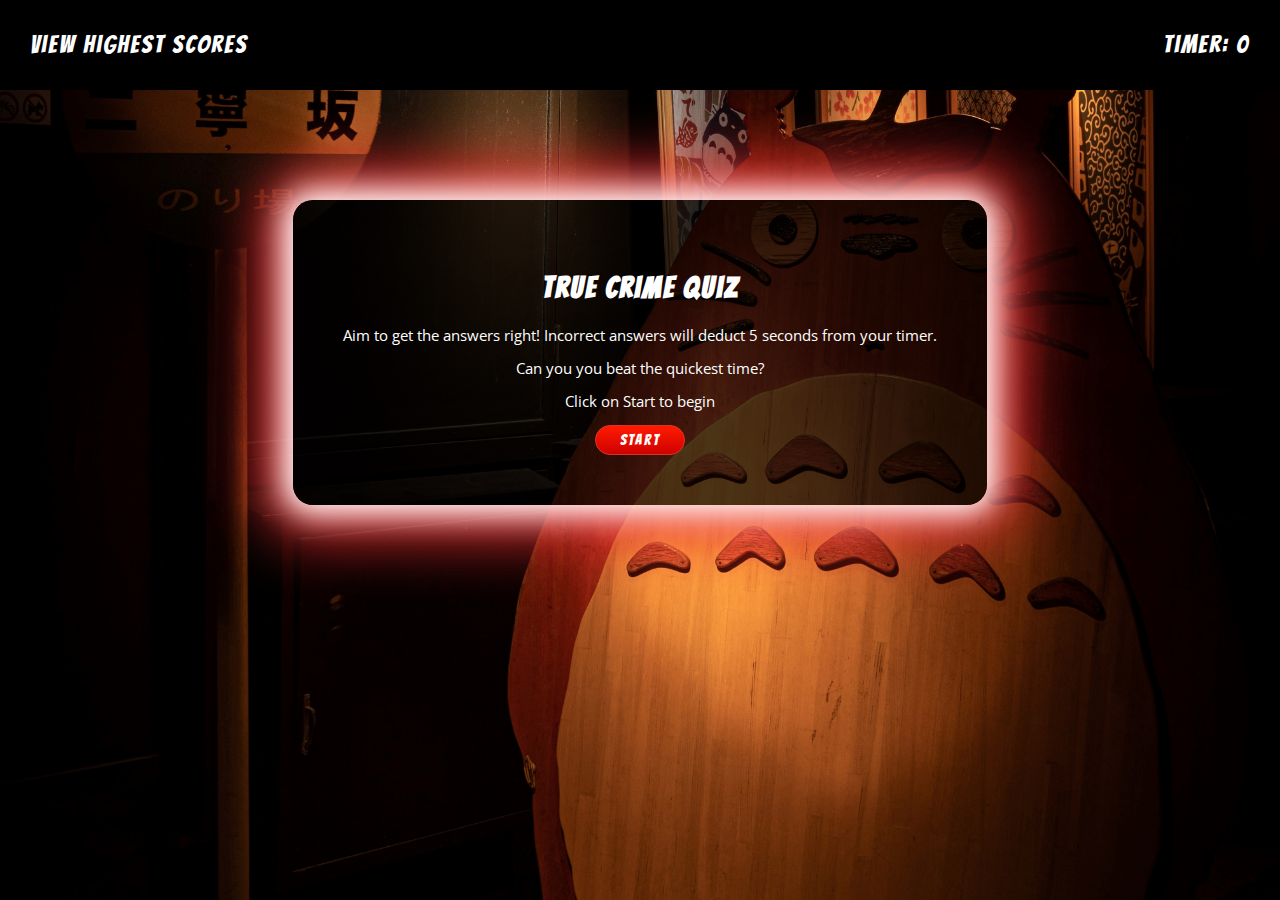
<file: index.html>
<!DOCTYPE html>
<html lang="en">
  <head>
    <meta charset="UTF-8" />
    <meta http-equiv="X-UA-Compatible" content="IE=edge" />
    <meta name="viewport" content="width=device-width, initial-scale=1.0" />
    <title>Crime Quiz Challenge</title>
    <!-- Google Fonts -->
    <link rel="preconnect" href="https://fonts.googleapis.com" />
    <link rel="preconnect" href="https://fonts.gstatic.com" crossorigin />
    <link
      href="https://fonts.googleapis.com/css2?family=Bangers&family=Open+Sans&display=swap"
      rel="stylesheet"
    />
    <!-- css link -->
    <link rel="stylesheet" href="./assets/css/styles.css" />
  </head>
  <body class="background-img">

    <!-- header -->
    <header>
      <div><a href="./highScores.html">View Highest Scores</a></div>
      <div id="counter-div">
        Timer:
        <span id="timer">0</span>
      </div>
    </header>
    
      <main class="main-container"> 
        <!-- start div -->
       <div id="start-container" class="start-container">
          <h1 class="question-font">True Crime Quiz</h1>
          <p>
            Aim to get the answers right! Incorrect answers will deduct 5 seconds
            from your timer. </p>
            <p>Can you you beat the quickest time?</p>
          </p>
          <p>Click on Start to begin</p>
          <div>
            <button id="startBtn" class="myButton">Start</button>
          </div>
        </div>
        
      </main>
    </body>
    <!-- js script link -->
    <script src="https://cdnjs.cloudflare.com/ajax/libs/jquery/3.6.0/jquery.min.js" integrity="sha512-894YE6QWD5I59HgZOGReFYm4dnWc1Qt5NtvYSaNcOP+u1T9qYdvdihz0PPSiiqn/+/3e7Jo4EaG7TubfWGUrMQ==" crossorigin="anonymous" referrerpolicy="no-referrer"></script>
    <script src="./assets/utils/questions.js"></script>
    <script src="./assets/js/script.js"></script>
  </body>
</html>
</file>
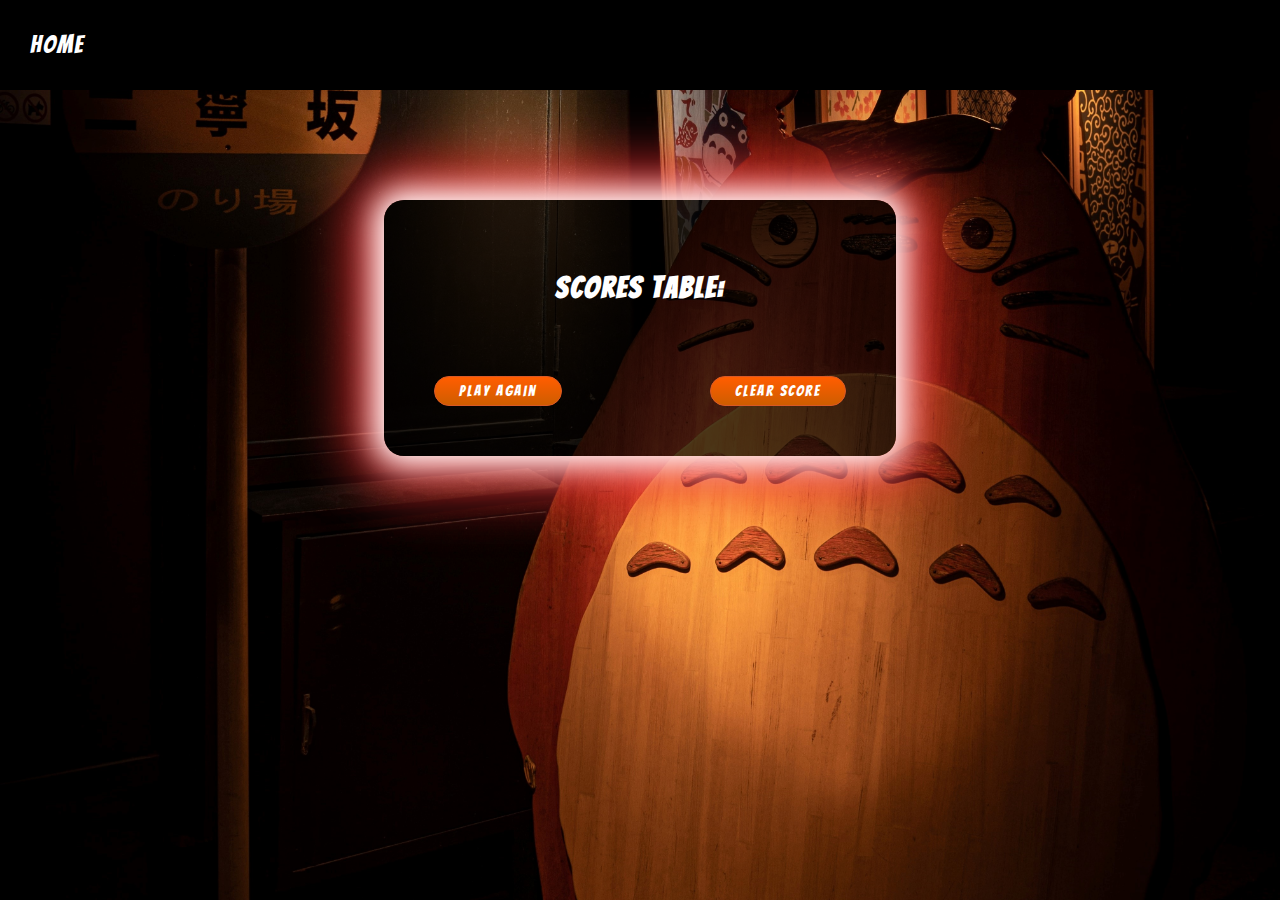
<file: highScores.html>
<!DOCTYPE html>
<html lang="en">
  <head>
    <meta charset="UTF-8" />
    <meta http-equiv="X-UA-Compatible" content="IE=edge" />
    <meta name="viewport" content="width=device-width, initial-scale=1.0" />
    <title>JavaScript Multiple Choice Challenge</title>
    <!-- Google Fonts -->
    <link rel="preconnect" href="https://fonts.googleapis.com" />
    <link rel="preconnect" href="https://fonts.gstatic.com" crossorigin />
    <link
      href="https://fonts.googleapis.com/css2?family=Bangers&family=Open+Sans&display=swap"
      rel="stylesheet"
    />
    <!-- css link -->
    <link rel="stylesheet" href="./assets/css/styles.css" />
  </head>

  <body class="background-img">
    <!-- header -->
    <header>
      <div><a href="./index.html">Home</a></div>
    </header>

    <!-- main -->
    <main id="main-container" class="main-container"></main>

    <!-- script link -->
    <script
      src="https://cdnjs.cloudflare.com/ajax/libs/jquery/3.6.0/jquery.min.js"
      integrity="sha512-894YE6QWD5I59HgZOGReFYm4dnWc1Qt5NtvYSaNcOP+u1T9qYdvdihz0PPSiiqn/+/3e7Jo4EaG7TubfWGUrMQ=="
      crossorigin="anonymous"
      referrerpolicy="no-referrer"
    ></script>
    <script src="./assets/js/highscore.js"></script>
  </body>
</html>
</file>
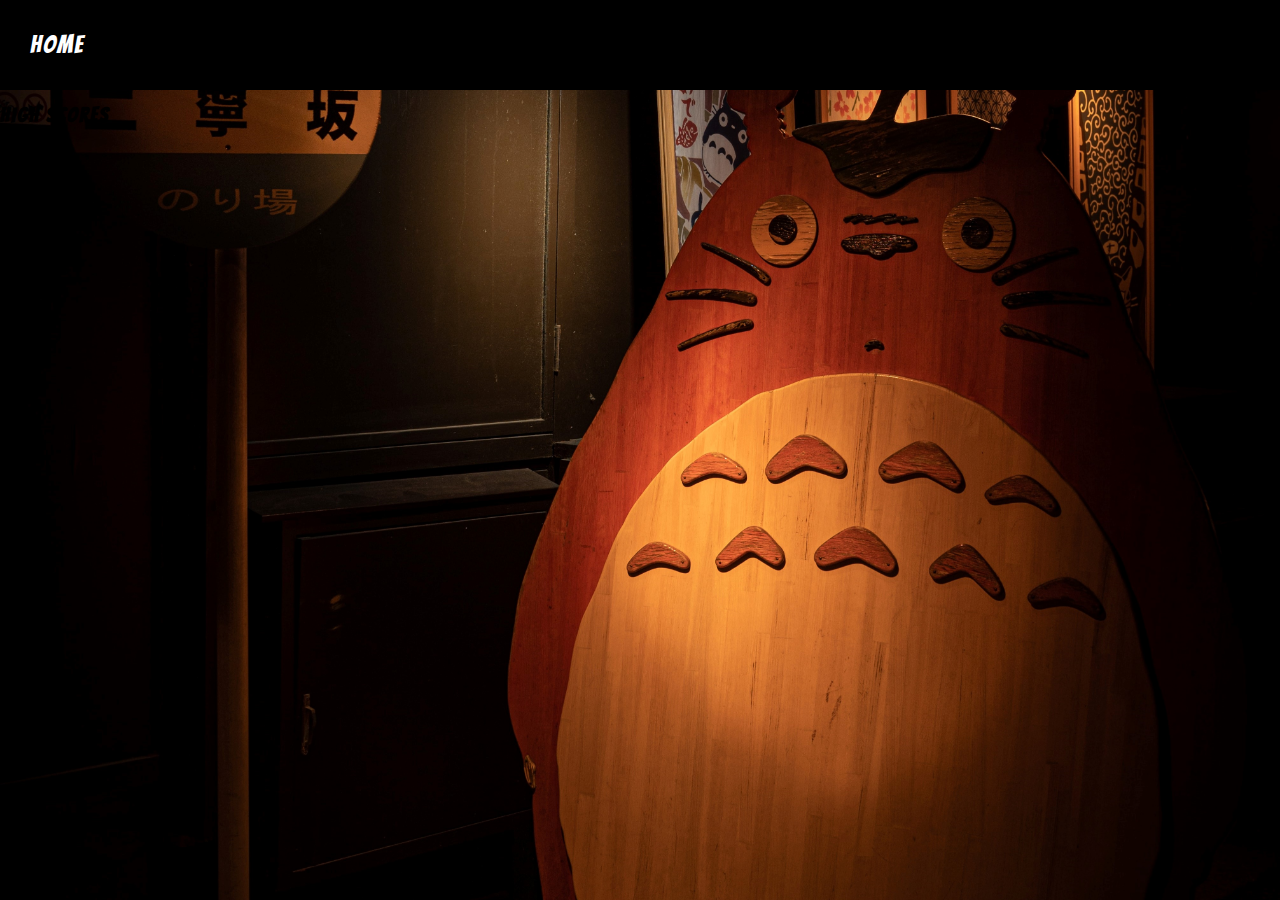
<file: highScrores.html>
<!DOCTYPE html>
<html lang="en">
  <head>
    <meta charset="UTF-8" />
    <meta http-equiv="X-UA-Compatible" content="IE=edge" />
    <meta name="viewport" content="width=device-width, initial-scale=1.0" />
    <title>JavaScript Multiple Choice Challenge</title>
    <!-- Google Fonts -->
    <link rel="preconnect" href="https://fonts.googleapis.com" />
    <link rel="preconnect" href="https://fonts.gstatic.com" crossorigin />
    <link
      href="https://fonts.googleapis.com/css2?family=Bangers&family=Open+Sans&display=swap"
      rel="stylesheet"
    />
    <link rel="stylesheet" href="./assets/styles.css" />
  </head>
  <body class="background-img">
    <!-- header -->
    <header>
      <div><a href="./index.html">Home</a></div>
    </header>

    <h1>High Scores</h1>
    <script src="./assets/script.js"></script>
  </body>
</html>
</file>
<file: assets/css/styles.css>
/* universal selector */
* {
  box-sizing: border-box;
}

/* element selector */
html,
body {
  margin: 0;
  min-height: 100vh;
  font-family: "Open Sans", sans-serif;
  line-height: 1.2;
  font-size: 10px;
  color: black;
}

h1,
h2,
h3 {
  font-family: "Bangers", cursive;
  letter-spacing: 2px;
}

/* navbar styling */
header {
  background-color: rgb(0, 0, 0);
  color: white;
  font-family: "Bangers", cursive;
  letter-spacing: 2px;
  font-size: 2.5rem;
  display: flex;
  flex-direction: row;
  flex-wrap: wrap;
  justify-content: space-between;
  padding: 3rem;
}

header a {
  text-decoration: none;
  color: white;
}

/* large background image */
.background-img {
  height: 100%;
  background-image: url(../images/anime.jpg);
  background-position: center;
  background-size: cover;
  position: relative;
}

.main-container {
  display: flex;
  justify-content: center;
  text-align: center;
}

/* center div that holds the content */
.start-container {
  max-width: 80%;
  min-width: 40%;
  margin-top: 11rem;
  padding: 5rem;
  font-size: 1.5rem;
  color: white;
  background-color: rgba(0, 0, 0, 0.705);
  box-shadow: 0 0 30px 10px rgb(255, 255, 255), 0 0 60px 30px rgb(235, 46, 46);
  border-radius: 20px;
}

.sm-question-font {
  font-family: "Open Sans", sans-serif;
  letter-spacing: 0;
  font-size: 2rem;
}

/* button styling */
.input-btn,
.myButton {
  background: linear-gradient(to bottom, #fe1a00 5%, #ce0100 100%);
  background-color: #fe1a00;
  border-radius: 20px;
  border: 1px solid #d83526;
  display: inline-block;
  cursor: pointer;
  color: #ffffff;
  font-family: "Bangers", cursive;
  letter-spacing: 2px;
  font-size: 15px;
  padding: 6px 24px;
  text-decoration: none;
}

.input-btn:hover,
.myButton:hover {
  background: linear-gradient(to bottom, #ce0100 5%, #fe1a00 100%);
  background-color: #ce0100;
}

.input-btn:active,
.myButton:active {
  position: relative;
  top: 1px;
}

/* selection of options container */
.answer-btn-container {
  display: flex;
  flex-direction: column;
  list-style: none;
}

/* high scores  */
h1.scores-titles {
  margin-bottom: 4rem;
}

ul.answer-btn-container {
  list-style-type: none;
  margin: 0;
  padding: 0;
}

.answer-btn-container button {
  margin: 5px;
}

.score-list {
  display: flex;
  flex-direction: row;
  justify-content: space-between;
  margin-bottom: 2rem;
  cursor: default;
}

.control-buttons-container {
  display: flex;
  flex-direction: row;
  justify-content: space-between;
}

.clear-score-btn,
.play-again-btn {
  background: linear-gradient(to bottom, #fe5d00 5%, #ce5d00 100%);
  background-color: #fe6600;
  border-radius: 20px;
  border: 1px solid #d85826;
  display: inline-block;
  cursor: pointer;
  color: #ffffff;
  font-family: "Bangers", cursive;
  letter-spacing: 2px;
  font-size: 15px;
  margin-top: 3rem;
  padding: 6px 24px;
  text-decoration: none;
}

/* animation images */
.gunDiv {
  height: 100vh;
  width: 60rem;
  position: absolute;
  bottom: -90%;
  left: -5%;
  animation: slide-up 3s linear forwards;
  animation-delay: 0;
  animation-iteration-count: 1;
  animation-direction: alternate-reverse;
}

.gameOverWording {
  position: absolute;
  top: 20%;
  z-index: 501;
  text-align: center;
  font-size: 15rem;
  letter-spacing: 1.5rem;
  color: #a00909;
  text-shadow: 0 0 2rem #000;
  -moz-text-shadow: 0 0 2rem #000;
  -webkit-text-shadow: 0 0 2rem #000;
}

.gameOverImg {
  z-index: 500;
  height: 100vh;
}

/* right answer alert  */
.right-answer {
  color: rgb(243, 133, 7);
  background-color: rgb(173, 42, 2);
}

/* wrong answer alert */
.wrong-answer {
  color: rgb(7, 7, 7);
  background-color: rgb(173, 42, 2);
}

.alert {
  font-size: 2.5rem;
  position: absolute;
  padding: 0.75rem 1.25rem;
  margin: 3rem;
  border: 1px solid transparent;
  border-radius: 1rem;
  font-family: "Bangers", cursive;
  text-shadow: 0 0 2rem #000;
  -moz-text-shadow: 0 0 2rem #000;
  -webkit-text-shadow: 0 0 2rem #000;
  box-shadow: 0 0 30px 10px rgb(8, 8, 8), 0 0 20px 10px rgb(235, 46, 46);
}

/* user initial input */
form {
  display: flex;
  flex-direction: row;
  padding: 2rem;
}

input {
  flex-grow: 2;
  border: none;
  border-radius: 10px 0px 0px 10px;
  padding: 1rem;
  max-width: 100%;
}

input:focus {
  outline: none;
}

.input-btn {
  border-radius: 0px 10px 10px 0px;
  color: white;
}

/* media queries */
@media (max-width: 576px) {
  .start-container {
    margin-top: 8rem;
    max-width: 80%;
  }
  .question-font {
    font-size: 2.5rem;
    margin-top: 0;
  }

  .input-btn {
    max-width: 3.5rem;
    padding: 5px;
    font-size: 1rem;
  }

  .sm-question-font {
    font-size: 1.5rem;
    font-family: "Open Sans", sans-serif;
  }

  .input-btn,
  .myButton {
    font-size: 1rem;
  }

  .gunDiv {
    width: 100%;
    height: 100vh;
    position: absolute;
    bottom: -10%;
    left: 0%;
    animation: fade-out ease 7s;
  }

  .gunDiv img {
    width: 100%;
  }

  .gameOverWording {
    font-size: 10rem;
    letter-spacing: 1rem;
  }

  .control-buttons-container {
    flex-direction: column;
  }
}

/* key frame animation */
@keyframes slide-up {
  0% {
    bottom: -50%;
    left: 0%;
  }

  50% {
    bottom: 0%;
    left: 0%;
  }

  100% {
    bottom: -80%;
    left: 0%;
  }
}

/* key frame animation */
@keyframes fade-out {
  0% {
    opacity: 1;
  }
  100% {
    opacity: 0;
  }
}
</file>
<file: assets/styles.css>
/* universal selector */
* {
  box-sizing: border-box;
}

/* element selector */
html,
body {
  margin: 0;
  min-height: 100vh;
  font-family: "Open Sans", sans-serif;
  line-height: 1.2;
  font-size: 10px;
  color: black;
}

h1,
h2,
h3 {
  font-family: "Bangers", cursive;
  letter-spacing: 2px;
}

header {
  background-color: rgb(0, 0, 0);
  color: white;
  font-family: "Bangers", cursive;
  letter-spacing: 2px;
  font-size: 2.5rem;
  display: flex;
  flex-direction: row;
  flex-wrap: wrap;
  justify-content: space-between;
  padding: 3rem;
}
header a {
  text-decoration: none;
  color: white;
}

.background-img {
  height: 100%;
  background-image: url(../assets/images/anime.jpg);
  background-position: center;
  background-size: cover;
  position: relative;
}
.main-container {
  display: flex;
  justify-content: center;
  text-align: center;
}

.start-container {
  margin-top: 15rem;
  padding: 5rem;
  font-size: 1.5rem;
  color: white;
  background-color: rgba(0, 0, 0, 0.705);
  box-shadow: 0 0 30px 10px rgb(255, 255, 255), 0 0 60px 30px rgb(235, 46, 46);
  border-radius: 20px;
}

.input-btn,
.myButton {
  background: linear-gradient(to bottom, #fe1a00 5%, #ce0100 100%);
  background-color: #fe1a00;
  border-radius: 20px;
  border: 1px solid #d83526;
  display: inline-block;
  cursor: pointer;
  color: #ffffff;
  font-family: "Bangers", cursive;
  letter-spacing: 2px;
  font-size: 15px;

  padding: 6px 24px;
  text-decoration: none;
}
.input-btn:hover,
.myButton:hover {
  background: linear-gradient(to bottom, #ce0100 5%, #fe1a00 100%);
  background-color: #ce0100;
}

.input-btn:active,
.myButton:active {
  position: relative;
  top: 1px;
}

.answer-btn-container {
  display: flex;
  flex-direction: column;
}

.answer-btn-container button {
  margin: 5px;
}

.gunDiv {
  height: 100vh;
  width: 60rem;
  position: absolute;
  bottom: -90%;
  left: -5%;
  animation: slide-up 3s linear forwards;
  animation-delay: 0;
  animation-iteration-count: 1;
  animation-direction: alternate-reverse;
  /* left: -10rem; */
}

.gameOverWording {
  position: absolute;
  top: 20%;
  z-index: 501;
  text-align: center;
  font-size: 15rem;
  letter-spacing: 1.5rem;
  color: #a00909;
  text-shadow: 0 0 2rem #000; /* horizontal-offset vertical-offset 'blur' colour */
  -moz-text-shadow: 0 0 2rem #000;
  -webkit-text-shadow: 0 0 2rem #000;
}

.gameOverImg {
  z-index: 500;
  height: 100vh;
}

.right-answer {
  color: rgb(243, 133, 7);
  background-color: rgb(173, 42, 2);
}
.wrong-answer {
  color: rgb(7, 7, 7);
  background-color: rgb(173, 42, 2);
}

.alert {
  font-size: 2.5rem;
  position: absolute;
  padding: 0.75rem 1.25rem;
  margin: 3rem;
  border: 1px solid transparent;
  border-radius: 1rem;
  text-shadow: 0 0 2rem #000; /* horizontal-offset vertical-offset 'blur' colour */
  -moz-text-shadow: 0 0 2rem #000;
  -webkit-text-shadow: 0 0 2rem #000;
  box-shadow: 0 0 30px 10px rgb(8, 8, 8), 0 0 20px 10px rgb(235, 46, 46);
}

form {
  display: flex;
  flex-direction: row;
  padding: 2rem;
}

input {
  flex-grow: 2;
  border: none;
  border-radius: 10px 0px 0px 10px;
  padding: 1rem;
}

input:focus {
  outline: none;
}

.input-btn {
  border-radius: 0px 10px 10px 0px;
  color: white;
}

@media (max-width: 767.98px) {
  .start-container {
    max-width: 80%;
  }
  .sm-question-font {
    font-size: 2.5rem;
    margin-top: 0;
  }
}

@keyframes slide-up {
  0% {
    bottom: -50%;
    left: 0%;
  }

  50% {
    bottom: 00%;
    left: 0%;
  }

  100% {
    bottom: -50%;
    left: 0%;
  }
}
</file>
